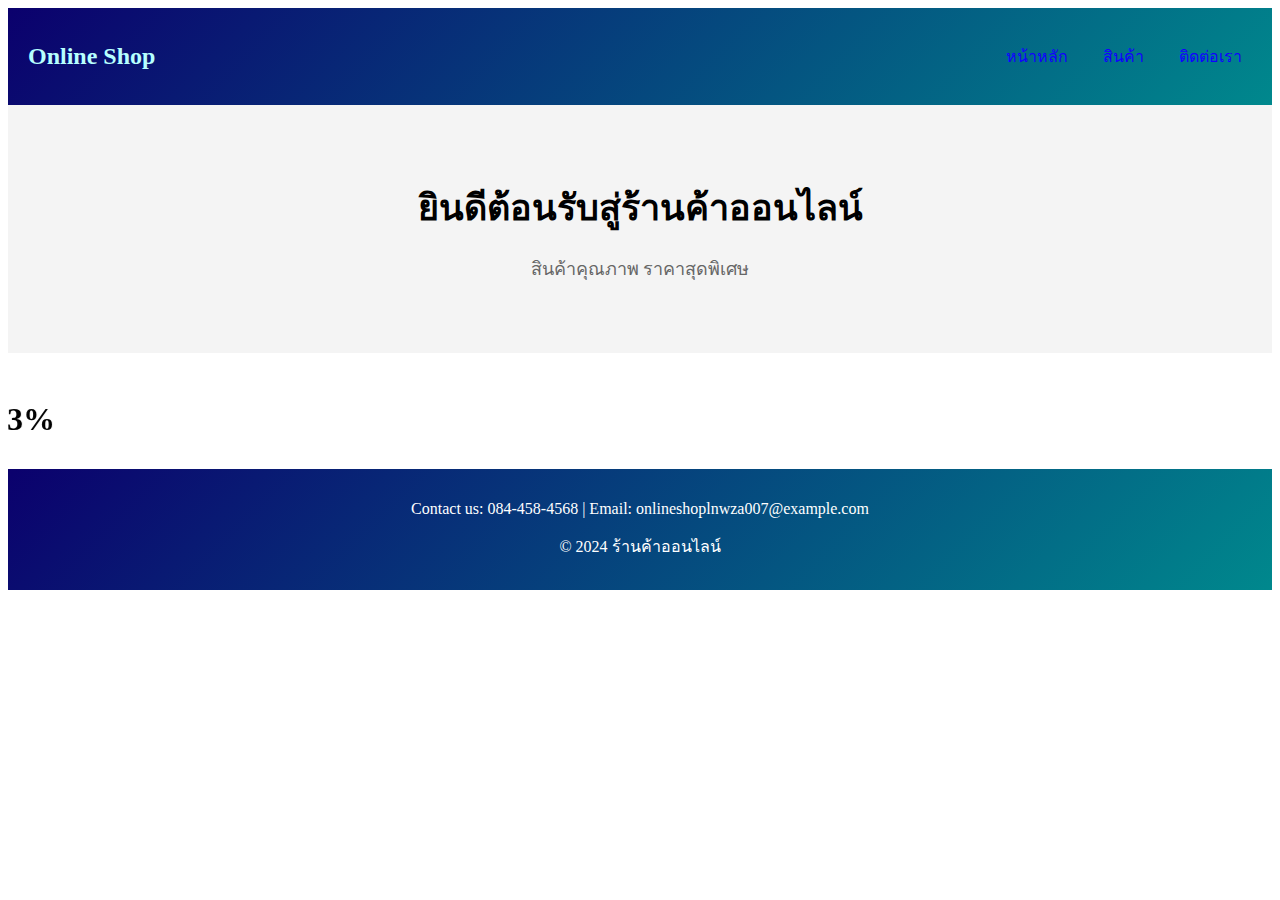
<file: index.html>
<!DOCTYPE html> 
<html lang="en"> 
<head> 
    <meta charset="UTF-8"> 
    <meta name="viewport" content="width=device-width, initial
scale=1.0"> 
    <title>onlinesport-shop</title> 
    <link rel="stylesheet" href="styles1-2.css"> 
</head> 
<body> 
    <!-- ส่วนหัว --> 
    <header> 
        <div class="logo">Online Shop</div> 
        <nav> 
            <ul> 
                <li><a href="index.html">หน้าหลัก</a></li> 
                <li><a href="product.html">สินค้า</a></li> 
                <li><a href="contact.html">ติดต่อเรา</a></li> 
            </ul> 
        </nav> 
    </header> 
 
    <!-- แบนเนอร์ --> 
    <section class="banner"> 
        <h1>ยินดีต้อนรับสู่ร้านค้าออนไลน์</h1> 
        <p>สินค้าคุณภาพ ราคาสุดพิเศษ</p> 
        </section>
        <br>
        <marquee direction="right"><h1>ซื้อสินค้าครบ5,000บาทรับส่วนลด3%</h1></marquee>
        <br>
        <footer> 
            <p>Contact us: 084-458-4568 | Email: 
        onlineshoplnwza007@example.com</p> 
            <p>&copy; 2024 ร้านค้าออนไลน์</p> 
        </footer> 
            
</body>
</html>
</file>
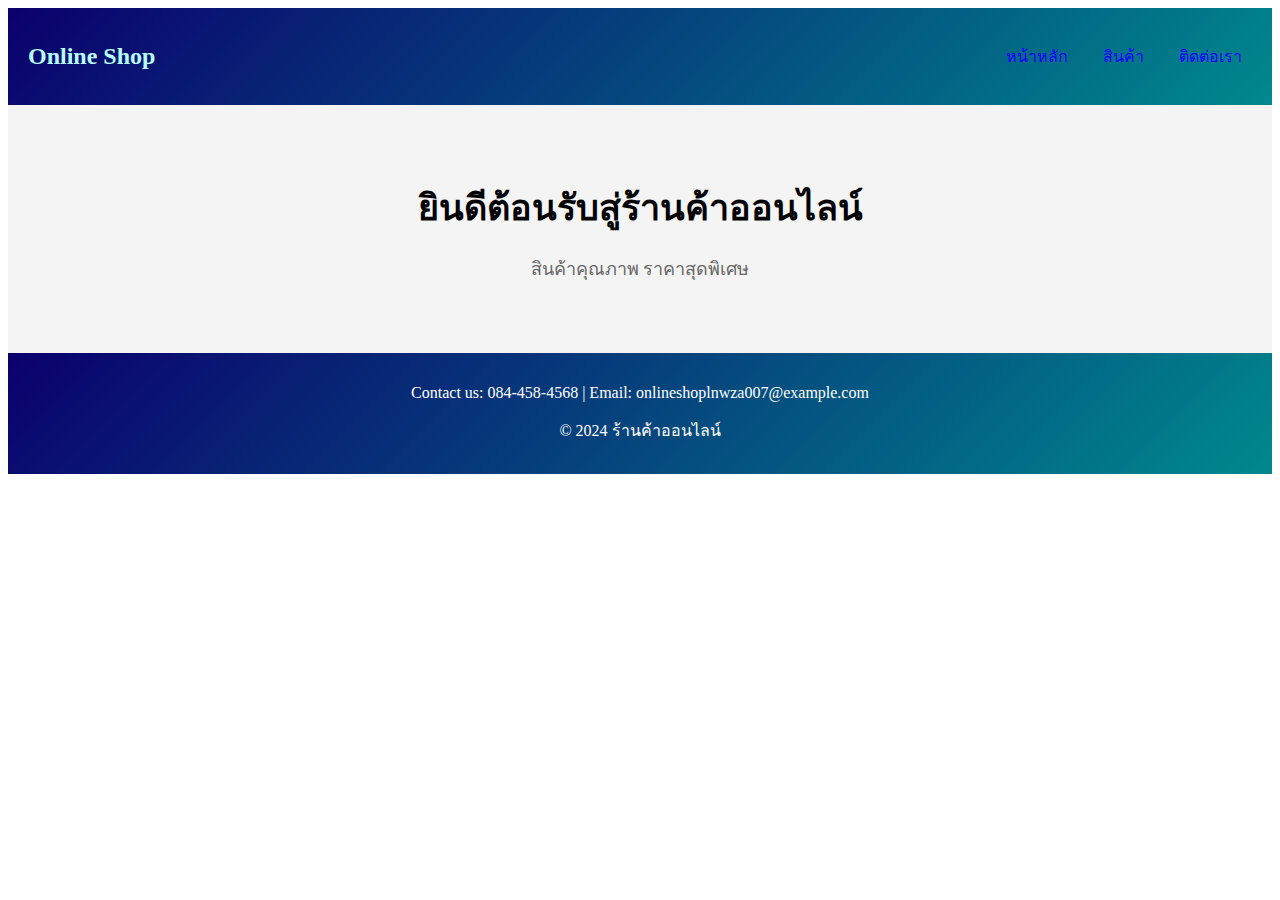
<file: contact.html>
<!DOCTYPE html>
<html lang="en">
<head>
    <meta charset="UTF-8">
    <meta name="viewport" content="width=device-width, initial-scale=1.0">
    <title>contact</title> <link rel="stylesheet" href="styles1-2.css">
</head>
<body>
       <!-- ส่วนหัว --> 
   <header> 
    <div class="logo">Online Shop</div> 
    <nav> 
        <ul> 
            <li><a href="index.html">หน้าหลัก</a></li> 
            <li><a href="product.html">สินค้า</a></li> 
            <li><a href="contact.html">ติดต่อเรา</a></li> 
        </ul> 
    </nav> 
</header> 

<!-- แบนเนอร์ --> 
<section class="banner"> 
    <h1>ยินดีต้อนรับสู่ร้านค้าออนไลน์</h1> 
    <p>สินค้าคุณภาพ ราคาสุดพิเศษ</p> 
</section> 
    <footer> 
    <p>Contact us: 084-458-4568 | Email: 
onlineshoplnwza007@example.com</p> 
    <p>&copy; 2024 ร้านค้าออนไลน์</p> 
</footer> 
    
</body>
</html>
</file>
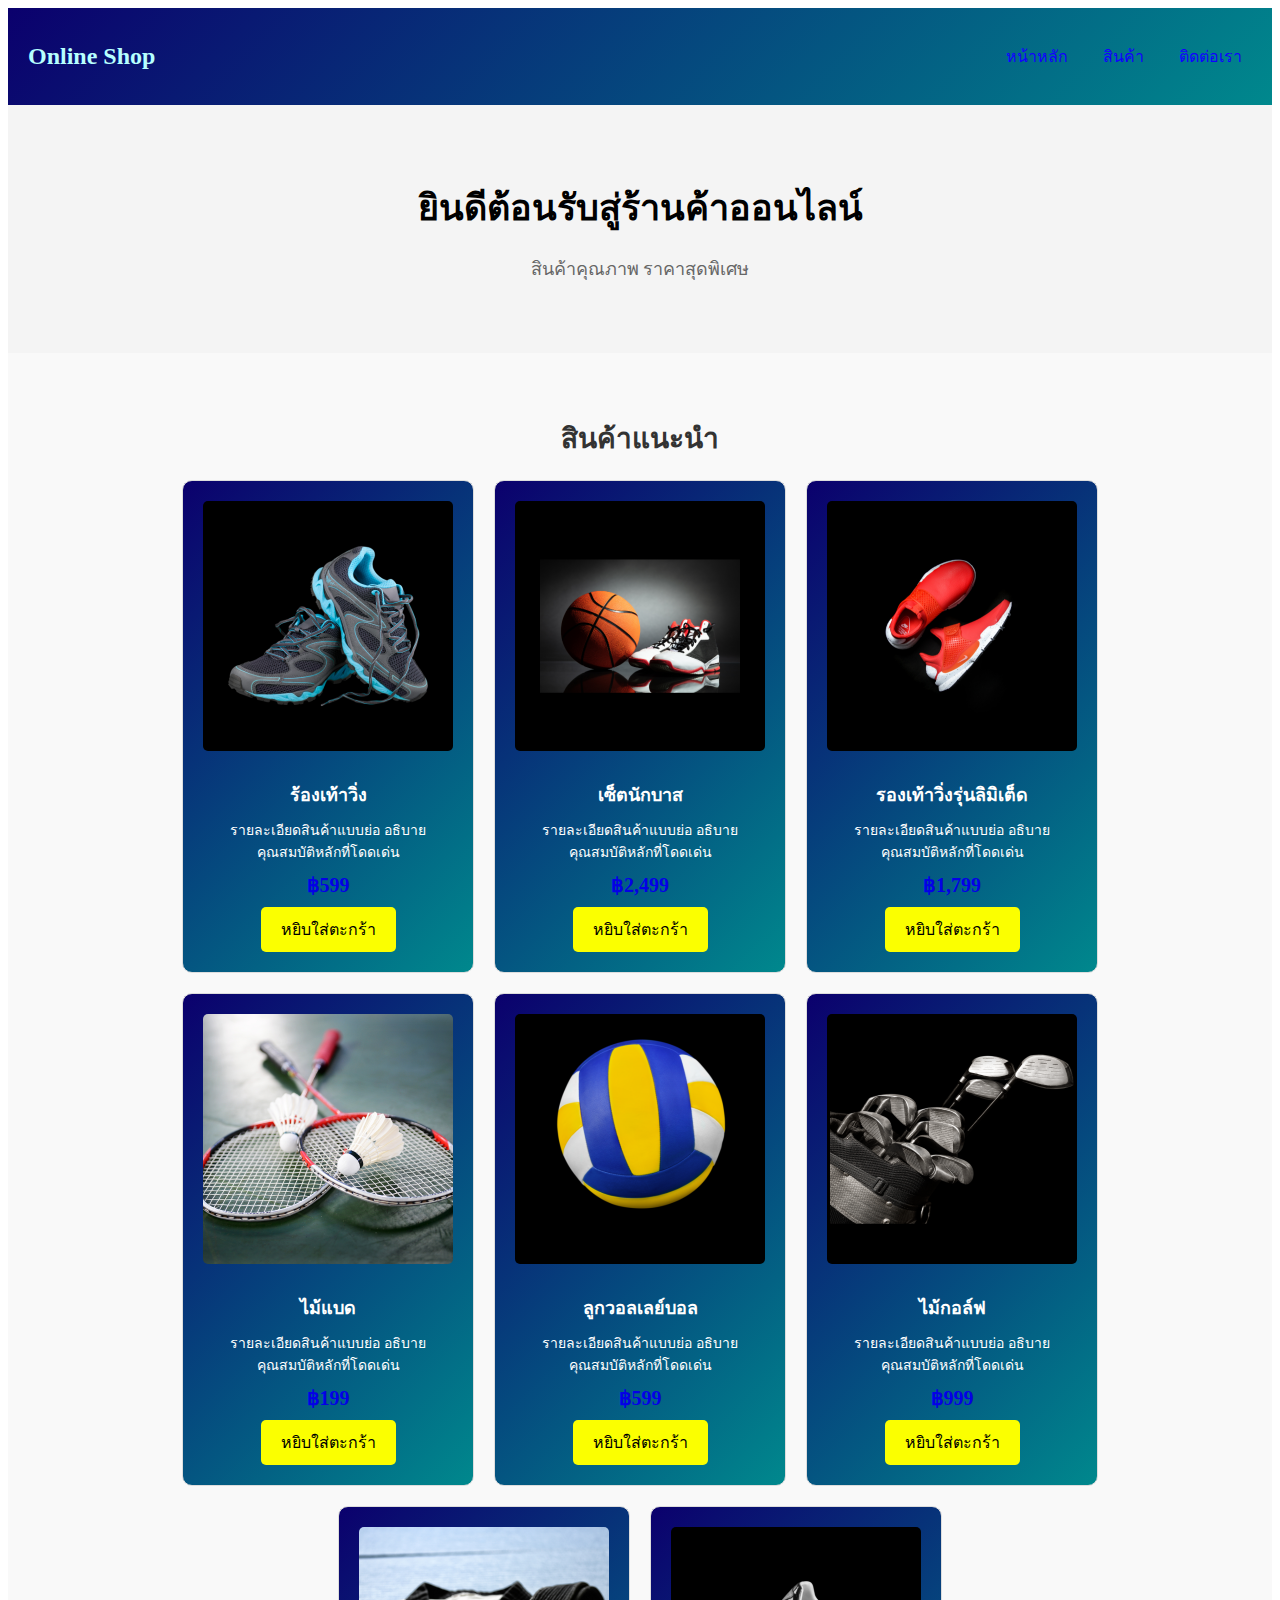
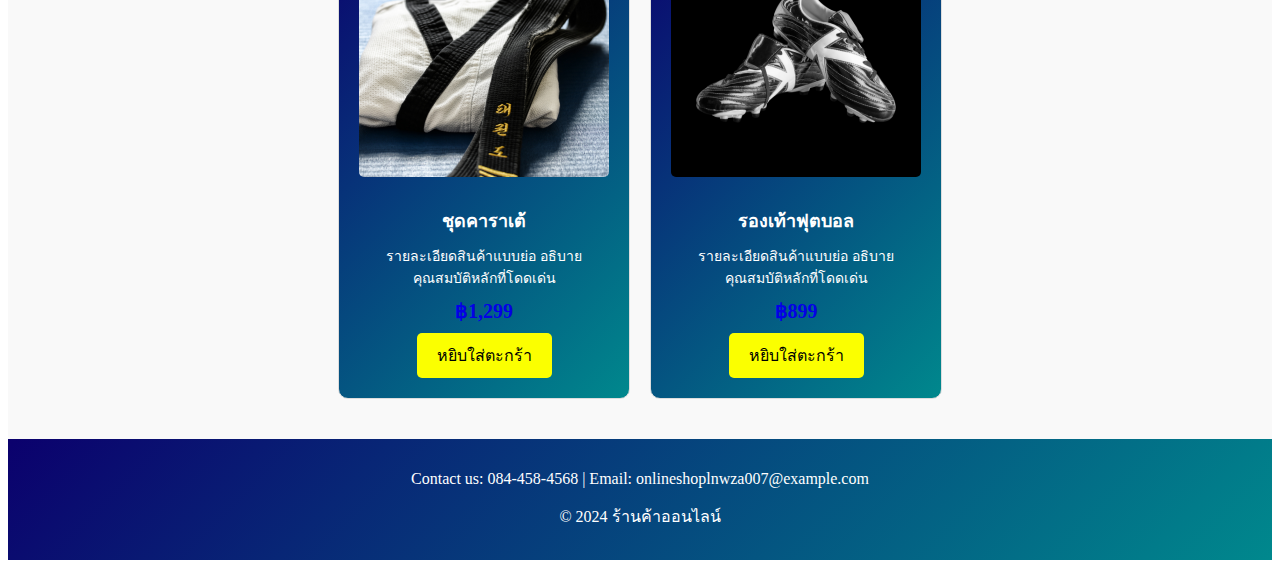
<file: product.html>
<!DOCTYPE html>
<html lang="en">
<head>
    <meta charset="UTF-8">
    <meta name="viewport" content="width=device-width, initial-scale=1.0">
    <title>product</title> <link rel="stylesheet" href="styles1-2.css"> 
</head>
<body >
   <!-- ส่วนหัว --> 
   <header> 
    <div class="logo">Online Shop</div> 
    <nav> 
        <ul> 
            <li><a href="index.html">หน้าหลัก</a></li> 
            <li><a href="product.html">สินค้า</a></li> 
            <li><a href="contact.html">ติดต่อเรา</a></li> 
        </ul> 
    </nav> 
</header> 

<!-- แบนเนอร์ --> 
<section class="banner"> 
    <h1>ยินดีต้อนรับสู่ร้านค้าออนไลน์</h1> 
    <p>สินค้าคุณภาพ ราคาสุดพิเศษ</p> 
</section> 

    <section class="featured"> 
        <h2>สินค้าแนะนำ</h2> 
        <div class="product-list"> 
            <div class="product"> 
                <img src="img/img01.png" alt="สินค้า 1"> 
                <h3>ร้องเท้าวิ่ง</h3> 
                <p>รายละเอียดสินค้าแบบย่อ อธิบายคุณสมบัติหลักที่โดดเด่น</p> 
                <p class="price">฿599</p> 
                <button class="add-to-cart">หยิบใส่ตะกร้า</button> 
            </div> 
            <div class="product"> 
                <img src="img/img02.png" alt="สินค้า 2"> 
                <h3>เซ็ตนักบาส</h3> 
                <p>รายละเอียดสินค้าแบบย่อ อธิบายคุณสมบัติหลักที่โดดเด่น</p> 
                <p class="price">฿2,499</p> 
                <button class="add-to-cart">หยิบใส่ตะกร้า</button> 
            </div> 
            <div class="product"> 
                <img src="img/img03.png" alt="สินค้า 3"> 
                <h3>รองเท้าวิ่งรุ่นลิมิเต็ด</h3> 
                <p>รายละเอียดสินค้าแบบย่อ อธิบายคุณสมบัติหลักที่โดดเด่น</p> 
                <p class="price">฿1,799</p> 
                <button class="add-to-cart">หยิบใส่ตะกร้า</button> 
            </div>
                <div class="product"> 
                    <img src="img/img04.png" alt="สินค้า 4"> 
                    <h3>ไม้แบด</h3> 
                    <p>รายละเอียดสินค้าแบบย่อ อธิบายคุณสมบัติหลักที่โดดเด่น</p> 
                    <p class="price">฿199</p> 
                    <button class="add-to-cart">หยิบใส่ตะกร้า</button> 
                </div>
                 
                <div class="product"> 
                    <img src="img/img05.png" alt="สินค้า 5"> 
                    <h3>ลูกวอลเลย์บอล</h3> 
                    <p>รายละเอียดสินค้าแบบย่อ อธิบายคุณสมบัติหลักที่โดดเด่น</p> 
                    <p class="price">฿599</p> 
                    <button class="add-to-cart">หยิบใส่ตะกร้า</button> 
                </div>
               
                <div class="product"> 
                    <img src="img/img06.png" alt="สินค้า 6"> 
                    <h3>ไม้กอล์ฟ</h3> 
                    <p>รายละเอียดสินค้าแบบย่อ อธิบายคุณสมบัติหลักที่โดดเด่น</p> 
                    <p class="price">฿999</p> 
                    <button class="add-to-cart">หยิบใส่ตะกร้า</button> 
                </div>
                    <div class="product"> 
                        <img src="img/img07.png" alt="สินค้า 7"> 
                        <h3>ชุดคาราเต้</h3> 
                        <p>รายละเอียดสินค้าแบบย่อ อธิบายคุณสมบัติหลักที่โดดเด่น</p> 
                        <p class="price">฿1,299</p> 
                        <button class="add-to-cart">หยิบใส่ตะกร้า</button> 
                    </div>
                    
                    <div class="product"> 
                        <img src="img/img08.png" alt="สินค้า 8"> 
                        <h3>รองเท้าฟุตบอล</h3> 
                        <p>รายละเอียดสินค้าแบบย่อ อธิบายคุณสมบัติหลักที่โดดเด่น</p> 
                        <p class="price">฿899</p> 
                        <button class="add-to-cart">หยิบใส่ตะกร้า</button> 
                    </div> 
                  
            </div> 
        </div> 
    </section> 
    <footer> 
        <p>Contact us: 084-458-4568 | Email: 
    onlineshoplnwza007@example.com</p> 
        <p>&copy; 2024 ร้านค้าออนไลน์</p> 
    </footer> 
</body>
</html>
</file>
<file: styles1-2.css>
header { 
    display: flex; 
    justify-content: space-between; 
    align-items: center; 
    padding: 20px; 
    background:linear-gradient(135deg,#0b006d, #00888d) ; 
    color: #b7ffff; 
} 
header .logo { 
    font-size: 24px; 
    font-weight: bold; 
} 
header nav ul { 
    list-style: none; 
    display: flex; 
    gap: 15px; 
} 
header nav ul li a { 
    text-decoration: none; 
    color: #1100ff; 
    padding: 5px 10px; 
    border-radius: 5px; 
} 
header nav ul li a:hover { 
    background-color: #555; 
} 
 
/* แบนเนอร์ */ 
.banner { 
    text-align: center; 
    padding: 50px; 
    background-color: #f4f4f4; 
} 
.banner h1 { 
    font-size: 36px; 
    margin-bottom: 15px; 
} 
.banner p { 
    font-size: 18px; 
    color: #666; 
    margin-bottom: 20px; 
} 
.banner button { 
    padding: 10px 20px; 
    background-color: #007bff; 
    color: #fff; 
    border: none; 
    border-radius: 5px; 
    cursor: pointer; 
    font-size: 16px; 
} 
.banner button:hover { 
    background-color: #0056b3; 
} 
 
/* สินค้าแนะน า */ 
.featured { 
    padding: 40px; 
    background-color: #f9f9f9; 
    text-align: center; 
} 
.featured h2 { 
    font-size: 28px; 
    margin-bottom: 20px; 
    color: #333; 
} 
.product-list { 
    display: flex; 
    justify-content: center; 
    gap: 20px; 
    flex-wrap: wrap; 
} 
.product { 
    background:linear-gradient(135deg,#0b006d, #00888d) ;
    border: 1px solid #ddd; 
    border-radius: 10px; 
    padding: 20px; 
    width: 250px; 
    text-align: center; 
    transition: box-shadow 0.3s, transform 0.3s; 
} 
.product img { 
    width: 100%; 
    height: auto; 
    border-radius: 5px; 
    margin-bottom: 15px; 
} 
.product h3 { 
    font-size: 18px; 
    margin: 10px 0; 
    color: #ffffff; 
} 
.product p { 
    font-size: 14px; 
    color: #ffffff; 
    margin: 5px 0; 
} 
.product .price { 
    font-size: 20px; 
    color: #0400e6; 
    margin: 10px 0; 
    font-weight: bold; 
} 
.product button { 
    padding: 10px 20px; 
    background-color: #fbff00; 
    color: #000000; 
    border: none; 
    border-radius: 5px; 
    cursor: pointer; 
    font-size: 16px; 
} 
.product button:hover { 
    background-color: #0056b3; 
} 
.product:hover { 
    box-shadow: 0 5px 15px rgba(0, 0, 0, 0.1); 
    transform: translateY(-5px); 
} 
 
/* ส่วนท้าย */ 
footer { 
    text-align: center; 
    padding: 15px; 
    background:linear-gradient(135deg,#0b006d, #00888d) ;
    color: #ffffff; 
}
</file>
